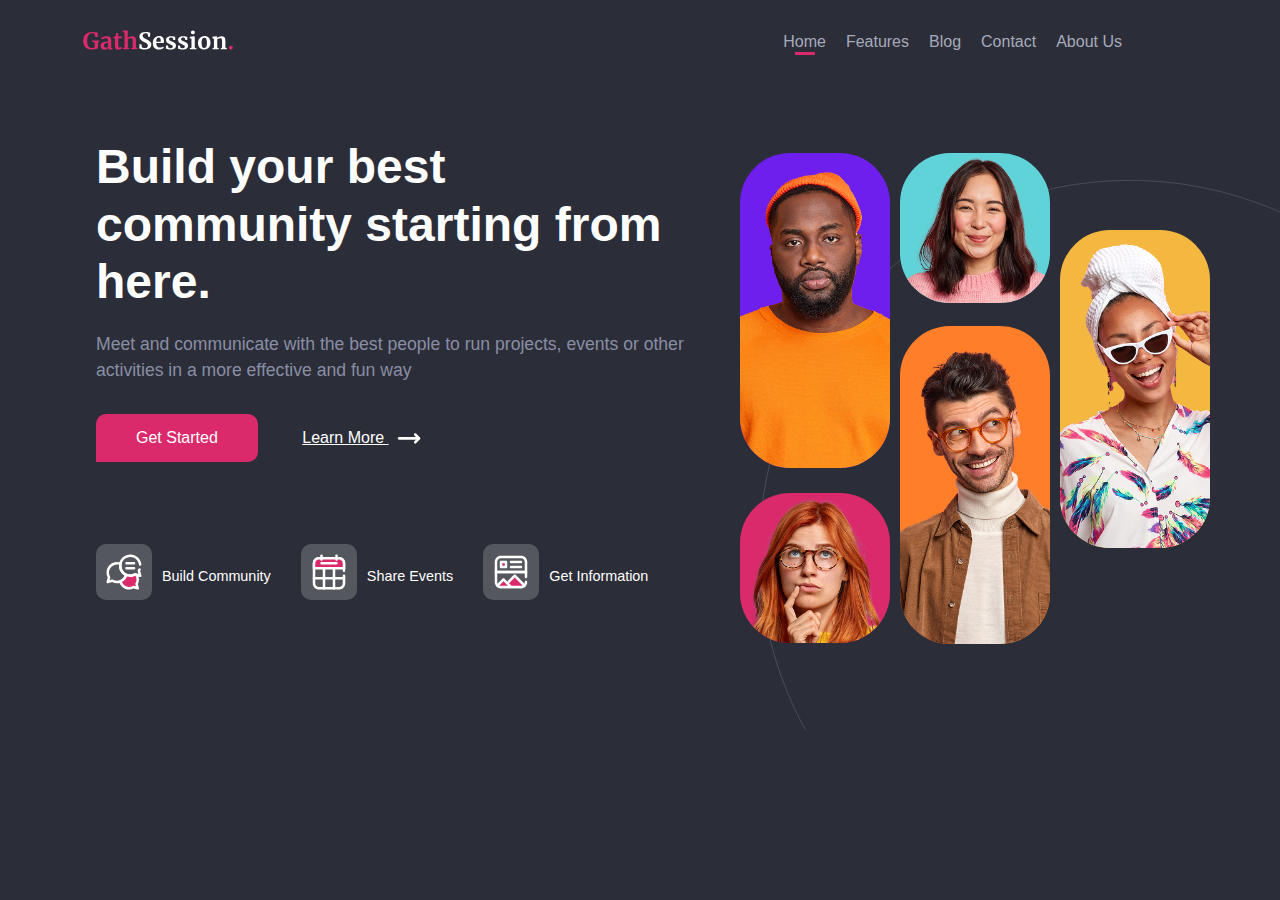
<file: index.html>
<!DOCTYPE html>
<html lang="es">
<head>
  <meta charset="UTF-8">
  <meta name="viewport" content="width=device-width, initial-scale=1.0">
  <link rel="stylesheet" href="sass/style.css">
  <title>PLANTILLA - elpronick</title>
</head>
<body>
  <!--============ HEADER ===============-->
  <header class="header">
    <div class="header__logo">
      <a href="#">
        <img src="img/GathSession..svg" alt="logo GathSession" width="150" />
      </a>
    </div>

    <nav class="header__nav">
      <ul>
        <li><a href="#">Home</a></li>
        <li><a href="#">Features</a></li>
        <li><a href="#">Blog</a></li>
        <li><a href="#">Contact</a></li>
        <li><a href="#">About Us</a></li>
      </ul>
    </nav>
    <div class="header__background"></div>
  </header>
  <!--============ MAIN ===============-->
  <main>
    <section class="hero">
<!--============ BLOQUE IZQUIERDO ===============-->
      <div class="hero__content">
        <h1>Build your best community starting from here.</h1>
        <p>Meet and communicate with the best people to run projects, events or other activities in a more effective and fun way</p>
        <div class="hero__buttons">
          <a class="btn-primary" href="#">Get Started</a>
          <a class="btn-secondary" href="#">Learn More <img src="img/Arrow.svg" alt="flecha hacia la derecha"></a>
        </div>

        <div class="hero__stats">
          <div class="stat">
            <img src="img/Comments.svg" alt="">
            <p>Build Community</p>
          </div>

          <div class="stat">
            <img src="img/Week Schedule.svg" alt="">
            <p>Share Events</p>
          </div>

          <div class="stat">
            <img src="img/Post.svg" alt="">
            <p>Get Information</p>
          </div>
        </div>
      </div>
<!--============ BLOQUE DERECHO ===============-->
      <div class="hero__images">
        <img src="img/person-1.png" alt="Person 1">
        <img src="img/person-2.png" alt="Person 2">
        <img src="img/person-3.png" alt="Person 3">
        <img src="img/person-4.png" alt="Person 4">
        <img src="img/person-5.png" alt="Person 5">
      </div>
    </section>
  </main>
</body>
</html>
</file>
<file: sass/style.css>
.header {
  display: flex;
  justify-content: space-between;
  align-items: center;
  padding: 20px 75px;
  padding-right: 150px;
  background-color: #2B2D38;
  color: #fff;
}
.header__logo a {
  text-decoration: none;
  color: #DB2A6B;
  font-size: 1.5rem;
  font-weight: 700;
  font-family: "Merriweather", sans-serif;
}
.header__logo img {
  transition: transform 0.3s ease;
}
.header__logo img:hover {
  transform: scale(1.05);
}
.header__nav ul {
  list-style: none;
  display: flex;
  margin: 0;
  padding: 0;
}
.header__nav ul li {
  margin-left: 20px;
}
.header__nav ul li a {
  text-decoration: none;
  color: rgb(166.7575757576, 169.9090909091, 187.2424242424);
  font-size: 1rem;
  transition: color 0.3s;
  position: relative;
}
.header__nav ul li a:hover {
  color: #DB2A6B;
}
.header__nav ul li a.active {
  color: #DB2A6B;
  border-bottom: 2px solid #DB2A6B;
}
.header__nav ul li:nth-child(1) a::before {
  content: "";
  position: absolute;
  bottom: -5px;
  left: 50%;
  transform: translateX(-50%);
  width: 20px;
  height: 3px;
  background-color: #DB2A6B;
}
.header__background {
  position: absolute;
  top: 180px;
  right: -79px;
  width: 600px;
  height: 550px;
  background-image: url(/img/ellipse.svg);
  background-repeat: no-repeat;
  background-size: cover;
  z-index: -1;
}

.hero {
  display: flex;
  justify-content: space-between;
  align-items: center;
  padding: 30px 20px;
  max-width: 1200px;
  margin: 0 auto;
}
.hero__content {
  flex: 1;
  padding: 0 40px 0 56px;
}
.hero__content h1 {
  font-size: 3rem;
  font-weight: 700;
  color: #fff;
  margin-bottom: 20px;
  line-height: 1.2;
  font-family: "Merriweather", sans-serif;
}
.hero__content p {
  font-size: 1.1rem;
  color: rgb(137.9090909091, 142.0909090909, 165.0909090909);
  margin-bottom: 30px;
  line-height: 1.5;
}
.hero__stats {
  display: flex;
  gap: 30px;
}
.hero__stats .stat {
  text-align: center;
  display: flex;
  align-items: center;
  justify-content: center;
  transition: transform 0.3s ease;
}
.hero__stats .stat:hover {
  transform: scale(1.05);
}
.hero__stats .stat img {
  width: 40px;
  height: 40px;
  margin-bottom: 10px;
  background-color: rgba(255, 255, 255, 0.2);
  padding: 8px;
  border-radius: 10px;
}
.hero__stats .stat p {
  font-size: 0.9rem;
  color: #fff;
  margin: 0;
  padding: 0 0 0 10px;
}
.hero__images {
  flex: 1;
  display: grid;
  grid-template-columns: repeat(3, 1fr);
  grid-template-rows: repeat(2, auto);
  grid-gap: 10px;
  max-width: 500px;
  position: relative;
}
.hero__images img {
  width: 150px;
  height: auto;
  border-radius: 50px;
  -o-object-fit: cover;
     object-fit: cover;
  position: absolute;
  transition: transform 0.3s ease;
}
.hero__images img:hover {
  transform: scale(1.05);
}
.hero__images img:nth-child(1) {
  top: -200px;
  left: 0;
  background-color: #6E1FED;
}
.hero__images img:nth-child(2) {
  top: -200px;
  left: 160px;
  background-color: #60D3D9;
}
.hero__images img:nth-child(3) {
  top: -123px;
  left: 320px;
  background-color: #F4B840;
}
.hero__images img:nth-child(4) {
  top: -27px;
  left: 160px;
  background-color: #FF7E29;
}
.hero__images img:nth-child(5) {
  top: 140px;
  left: 0;
  background-color: #DB2A6B;
}

.hero__buttons {
  margin-bottom: 80px;
}
.hero__buttons .btn-primary {
  display: inline-block;
  padding: 15px 40px;
  background-color: #DB2A6B;
  color: #fff;
  text-decoration: none;
  border-radius: 10px 10px 10px 0;
  transition: background-color 0.3s;
}
.hero__buttons .btn-primary:hover {
  background-color: rgb(86.979338843, 16.1404958678, 200.8595041322);
}
.hero__buttons .btn-secondary {
  display: inline-block;
  padding: 15px 40px;
  background-color: none;
  color: #fff;
  text-decoration: none;
  border-radius: 10px 10px 10px 0;
  transition: background-color 0.3s;
  text-decoration: underline;
  padding: 5px 40px;
}
.hero__buttons .btn-secondary:hover {
  background-color: rgb(86.979338843, 16.1404958678, 200.8595041322);
}
.hero__buttons .btn-secondary img {
  vertical-align: middle;
}

html * {
  font-family: "Merriweather", sans-serif;
}

body {
  overflow-x: hidden;
  font-size: 16px;
  background-color: #2B2D38;
}

img {
  max-width: 100%;
}/*# sourceMappingURL=style.css.map */
</file>
